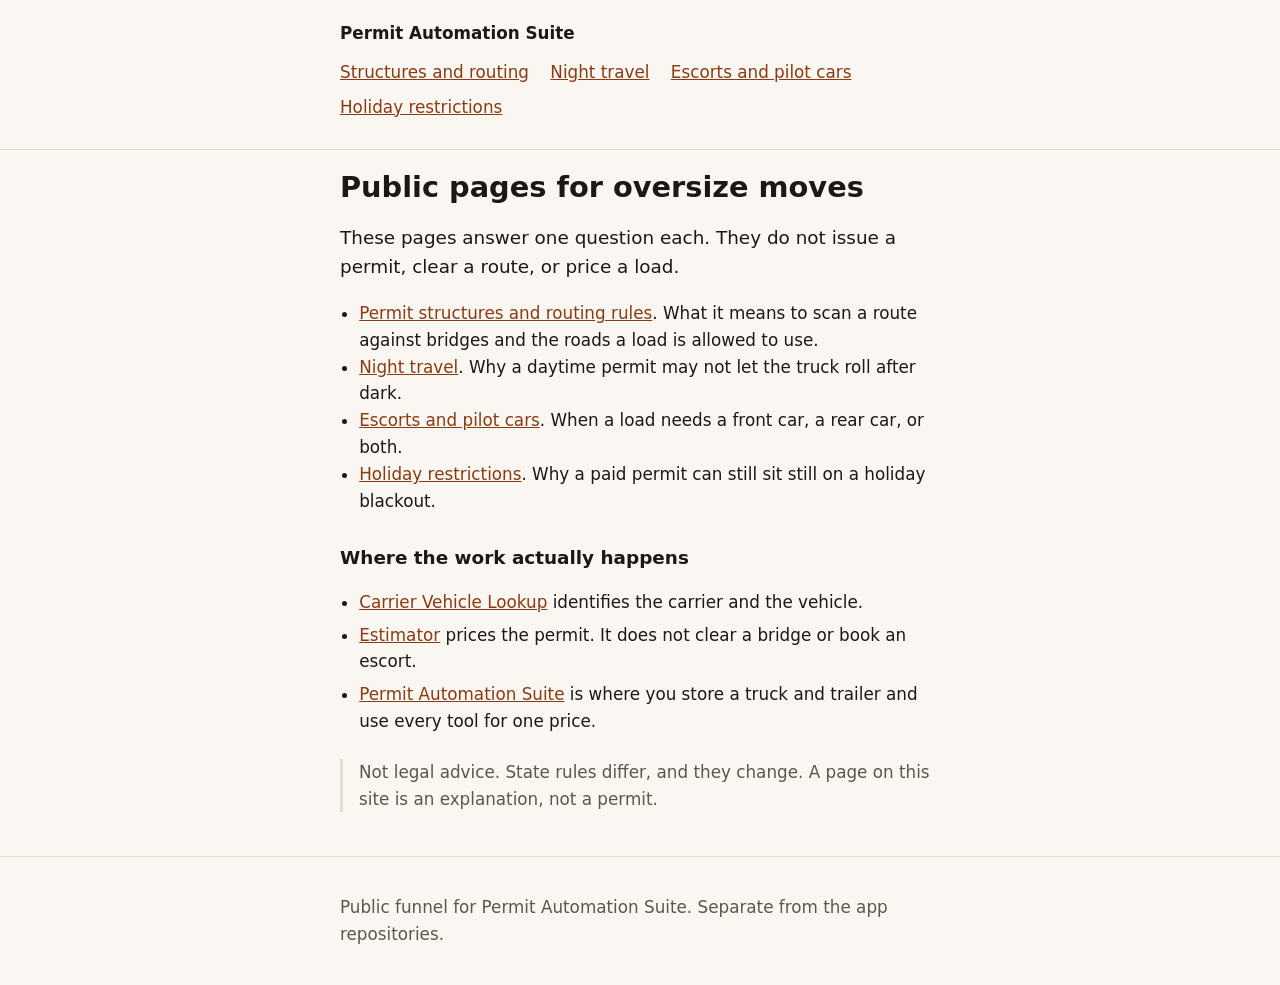
<file: index.html>
<!DOCTYPE html>
<html lang="en">
<head>
  <meta charset="utf-8">
  <meta name="viewport" content="width=device-width, initial-scale=1">
  <title>Permit Automation Suite public funnel</title>
  <meta name="description" content="Four short pages on oversize permit routing, night travel, pilot cars, and holiday restrictions, plus the two live tools and the main app.">
  <link rel="stylesheet" href="styles.css">
</head>
<body>
  <header class="site-header">
    <div class="wrap">
      <a class="brand" href="index.html">Permit Automation Suite</a>
      <nav aria-label="Lite pages">
        <a href="permit-structures/">Structures and routing</a>
        <a href="night-travel/">Night travel</a>
        <a href="escorts-and-pilot-cars/">Escorts and pilot cars</a>
        <a href="holiday-restrictions/">Holiday restrictions</a>
      </nav>
    </div>
  </header>
  <main class="wrap">
    <h1>Public pages for oversize moves</h1>
    <p class="lead">These pages answer one question each. They do not issue a permit, clear a route, or price a load.</p>
    <ul>
      <li><a href="permit-structures/">Permit structures and routing rules</a>. What it means to scan a route against bridges and the roads a load is allowed to use.</li>
      <li><a href="night-travel/">Night travel</a>. Why a daytime permit may not let the truck roll after dark.</li>
      <li><a href="escorts-and-pilot-cars/">Escorts and pilot cars</a>. When a load needs a front car, a rear car, or both.</li>
      <li><a href="holiday-restrictions/">Holiday restrictions</a>. Why a paid permit can still sit still on a holiday blackout.</li>
    </ul>
    <h2>Where the work actually happens</h2>
    <ul class="destinations">
      <li><a href="https://web-tau-blush-50.vercel.app/">Carrier Vehicle Lookup</a> identifies the carrier and the vehicle.</li>
      <li><a href="https://permit-automation-estimator.vercel.app/estimate">Estimator</a> prices the permit. It does not clear a bridge or book an escort.</li>
      <li><a href="https://permit-automation-suite.vercel.app/">Permit Automation Suite</a> is where you store a truck and trailer and use every tool for one price.</li>
    </ul>
    <p class="note">Not legal advice. State rules differ, and they change. A page on this site is an explanation, not a permit.</p>
  </main>
  <footer class="site-footer">
    <div class="wrap">
      <p>Public funnel for Permit Automation Suite. Separate from the app repositories.</p>
    </div>
  </footer>
</body>
</html>
</file>
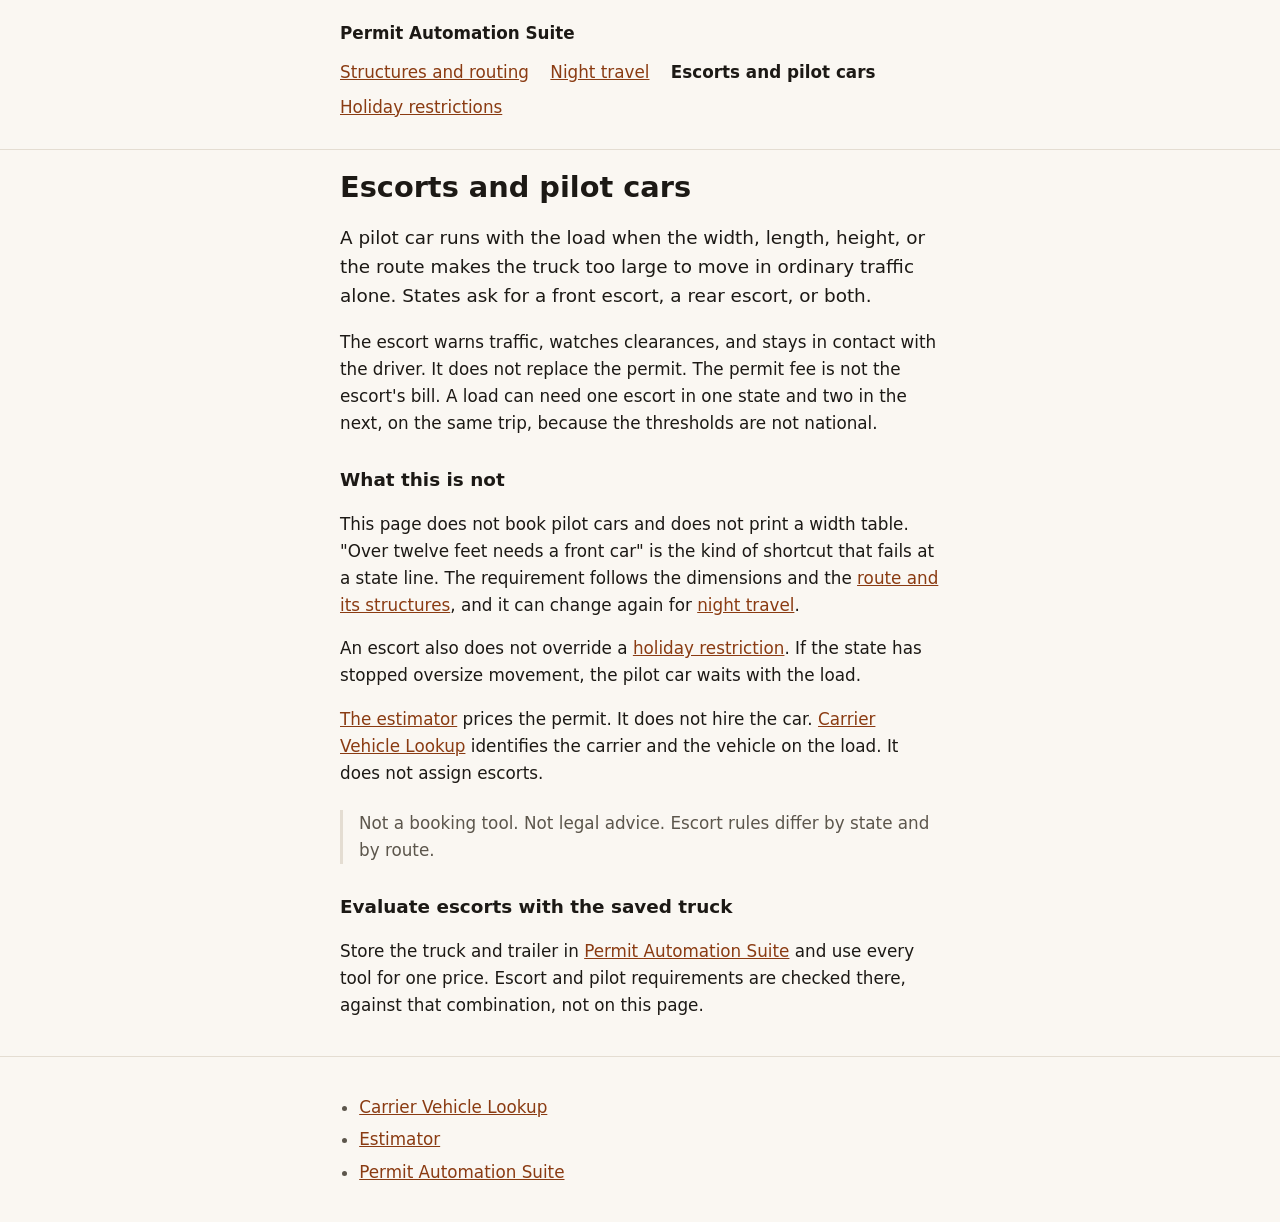
<file: escorts-and-pilot-cars/index.html>
<!DOCTYPE html>
<html lang="en">
<head>
  <meta charset="utf-8">
  <meta name="viewport" content="width=device-width, initial-scale=1">
  <title>Escorts and pilot cars for oversize loads</title>
  <meta name="description" content="Width, length, height, and the route can require a front escort, a rear escort, or both. This page explains pilot cars. It does not book them.">
  <link rel="stylesheet" href="../styles.css">
</head>
<body>
  <header class="site-header">
    <div class="wrap">
      <a class="brand" href="../index.html">Permit Automation Suite</a>
      <nav aria-label="Lite pages">
        <a href="../permit-structures/">Structures and routing</a>
        <a href="../night-travel/">Night travel</a>
        <a href="../escorts-and-pilot-cars/" aria-current="page">Escorts and pilot cars</a>
        <a href="../holiday-restrictions/">Holiday restrictions</a>
      </nav>
    </div>
  </header>
  <main class="wrap">
    <h1>Escorts and pilot cars</h1>
    <p class="lead">A pilot car runs with the load when the width, length, height, or the route makes the truck too large to move in ordinary traffic alone. States ask for a front escort, a rear escort, or both.</p>
    <p>The escort warns traffic, watches clearances, and stays in contact with the driver. It does not replace the permit. The permit fee is not the escort's bill. A load can need one escort in one state and two in the next, on the same trip, because the thresholds are not national.</p>
    <h2>What this is not</h2>
    <p>This page does not book pilot cars and does not print a width table. "Over twelve feet needs a front car" is the kind of shortcut that fails at a state line. The requirement follows the dimensions and the <a href="../permit-structures/">route and its structures</a>, and it can change again for <a href="../night-travel/">night travel</a>.</p>
    <p>An escort also does not override a <a href="../holiday-restrictions/">holiday restriction</a>. If the state has stopped oversize movement, the pilot car waits with the load.</p>
    <p><a href="https://permit-automation-estimator.vercel.app/estimate">The estimator</a> prices the permit. It does not hire the car. <a href="https://web-tau-blush-50.vercel.app/">Carrier Vehicle Lookup</a> identifies the carrier and the vehicle on the load. It does not assign escorts.</p>
    <p class="note">Not a booking tool. Not legal advice. Escort rules differ by state and by route.</p>
    <h2>Evaluate escorts with the saved truck</h2>
    <p>Store the truck and trailer in <a href="https://permit-automation-suite.vercel.app/">Permit Automation Suite</a> and use every tool for one price. Escort and pilot requirements are checked there, against that combination, not on this page.</p>
  </main>
  <footer class="site-footer">
    <div class="wrap">
      <ul class="destinations">
        <li><a href="https://web-tau-blush-50.vercel.app/">Carrier Vehicle Lookup</a></li>
        <li><a href="https://permit-automation-estimator.vercel.app/estimate">Estimator</a></li>
        <li><a href="https://permit-automation-suite.vercel.app/">Permit Automation Suite</a></li>
      </ul>
    </div>
  </footer>
</body>
</html>
</file>
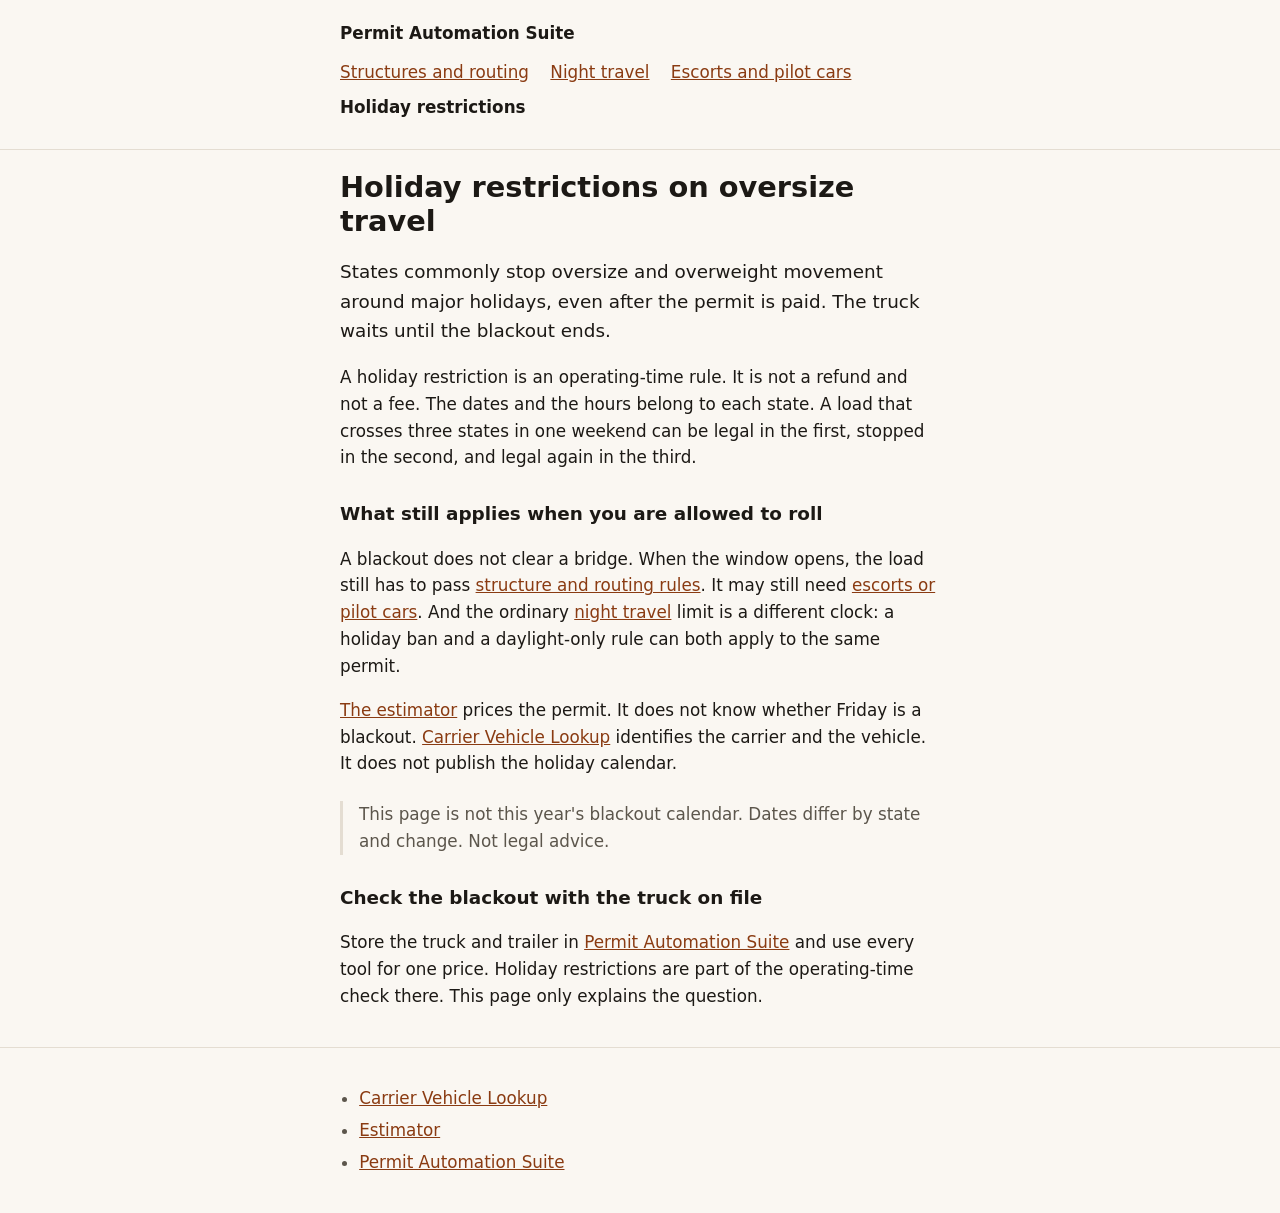
<file: holiday-restrictions/index.html>
<!DOCTYPE html>
<html lang="en">
<head>
  <meta charset="utf-8">
  <meta name="viewport" content="width=device-width, initial-scale=1">
  <title>Holiday restrictions on oversize travel</title>
  <meta name="description" content="States often stop oversize movement around major holidays, even after the permit is paid. This page explains the blackout. It is not a calendar.">
  <link rel="stylesheet" href="../styles.css">
</head>
<body>
  <header class="site-header">
    <div class="wrap">
      <a class="brand" href="../index.html">Permit Automation Suite</a>
      <nav aria-label="Lite pages">
        <a href="../permit-structures/">Structures and routing</a>
        <a href="../night-travel/">Night travel</a>
        <a href="../escorts-and-pilot-cars/">Escorts and pilot cars</a>
        <a href="../holiday-restrictions/" aria-current="page">Holiday restrictions</a>
      </nav>
    </div>
  </header>
  <main class="wrap">
    <h1>Holiday restrictions on oversize travel</h1>
    <p class="lead">States commonly stop oversize and overweight movement around major holidays, even after the permit is paid. The truck waits until the blackout ends.</p>
    <p>A holiday restriction is an operating-time rule. It is not a refund and not a fee. The dates and the hours belong to each state. A load that crosses three states in one weekend can be legal in the first, stopped in the second, and legal again in the third.</p>
    <h2>What still applies when you are allowed to roll</h2>
    <p>A blackout does not clear a bridge. When the window opens, the load still has to pass <a href="../permit-structures/">structure and routing rules</a>. It may still need <a href="../escorts-and-pilot-cars/">escorts or pilot cars</a>. And the ordinary <a href="../night-travel/">night travel</a> limit is a different clock: a holiday ban and a daylight-only rule can both apply to the same permit.</p>
    <p><a href="https://permit-automation-estimator.vercel.app/estimate">The estimator</a> prices the permit. It does not know whether Friday is a blackout. <a href="https://web-tau-blush-50.vercel.app/">Carrier Vehicle Lookup</a> identifies the carrier and the vehicle. It does not publish the holiday calendar.</p>
    <p class="note">This page is not this year's blackout calendar. Dates differ by state and change. Not legal advice.</p>
    <h2>Check the blackout with the truck on file</h2>
    <p>Store the truck and trailer in <a href="https://permit-automation-suite.vercel.app/">Permit Automation Suite</a> and use every tool for one price. Holiday restrictions are part of the operating-time check there. This page only explains the question.</p>
  </main>
  <footer class="site-footer">
    <div class="wrap">
      <ul class="destinations">
        <li><a href="https://web-tau-blush-50.vercel.app/">Carrier Vehicle Lookup</a></li>
        <li><a href="https://permit-automation-estimator.vercel.app/estimate">Estimator</a></li>
        <li><a href="https://permit-automation-suite.vercel.app/">Permit Automation Suite</a></li>
      </ul>
    </div>
  </footer>
</body>
</html>
</file>
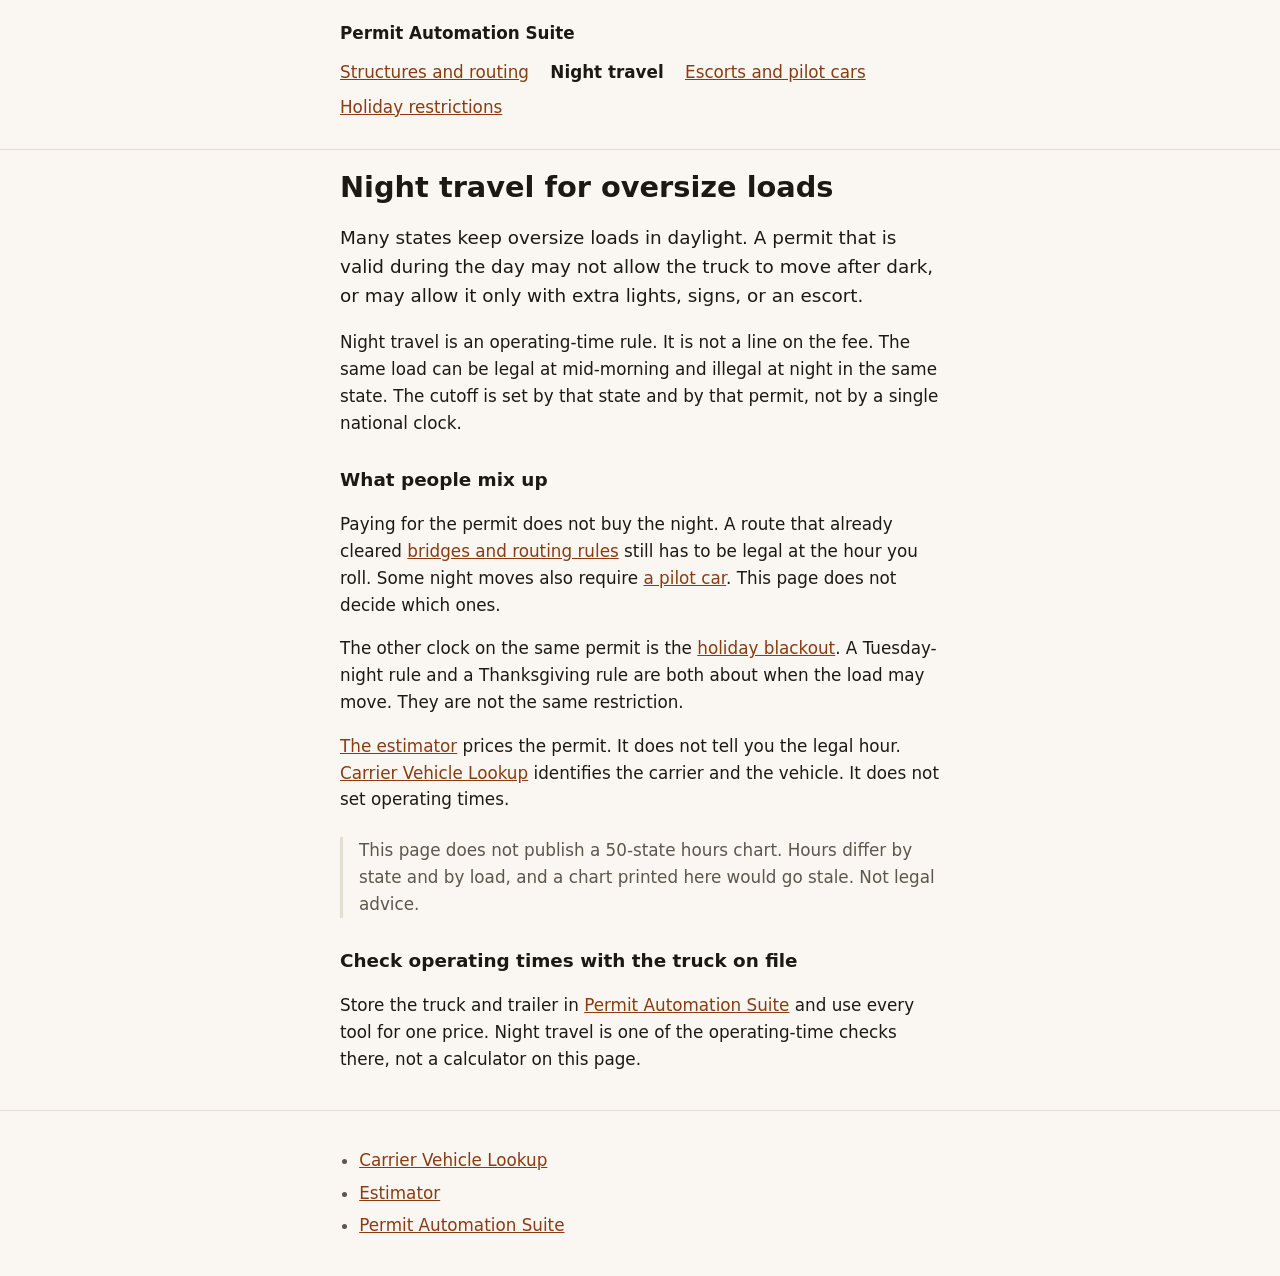
<file: night-travel/index.html>
<!DOCTYPE html>
<html lang="en">
<head>
  <meta charset="utf-8">
  <meta name="viewport" content="width=device-width, initial-scale=1">
  <title>Night travel for oversize loads</title>
  <meta name="description" content="Many states keep oversize loads in daylight. A permit valid by day may not allow movement after dark. This page explains that limit.">
  <link rel="stylesheet" href="../styles.css">
</head>
<body>
  <header class="site-header">
    <div class="wrap">
      <a class="brand" href="../index.html">Permit Automation Suite</a>
      <nav aria-label="Lite pages">
        <a href="../permit-structures/">Structures and routing</a>
        <a href="../night-travel/" aria-current="page">Night travel</a>
        <a href="../escorts-and-pilot-cars/">Escorts and pilot cars</a>
        <a href="../holiday-restrictions/">Holiday restrictions</a>
      </nav>
    </div>
  </header>
  <main class="wrap">
    <h1>Night travel for oversize loads</h1>
    <p class="lead">Many states keep oversize loads in daylight. A permit that is valid during the day may not allow the truck to move after dark, or may allow it only with extra lights, signs, or an escort.</p>
    <p>Night travel is an operating-time rule. It is not a line on the fee. The same load can be legal at mid-morning and illegal at night in the same state. The cutoff is set by that state and by that permit, not by a single national clock.</p>
    <h2>What people mix up</h2>
    <p>Paying for the permit does not buy the night. A route that already cleared <a href="../permit-structures/">bridges and routing rules</a> still has to be legal at the hour you roll. Some night moves also require <a href="../escorts-and-pilot-cars/">a pilot car</a>. This page does not decide which ones.</p>
    <p>The other clock on the same permit is the <a href="../holiday-restrictions/">holiday blackout</a>. A Tuesday-night rule and a Thanksgiving rule are both about when the load may move. They are not the same restriction.</p>
    <p><a href="https://permit-automation-estimator.vercel.app/estimate">The estimator</a> prices the permit. It does not tell you the legal hour. <a href="https://web-tau-blush-50.vercel.app/">Carrier Vehicle Lookup</a> identifies the carrier and the vehicle. It does not set operating times.</p>
    <p class="note">This page does not publish a 50-state hours chart. Hours differ by state and by load, and a chart printed here would go stale. Not legal advice.</p>
    <h2>Check operating times with the truck on file</h2>
    <p>Store the truck and trailer in <a href="https://permit-automation-suite.vercel.app/">Permit Automation Suite</a> and use every tool for one price. Night travel is one of the operating-time checks there, not a calculator on this page.</p>
  </main>
  <footer class="site-footer">
    <div class="wrap">
      <ul class="destinations">
        <li><a href="https://web-tau-blush-50.vercel.app/">Carrier Vehicle Lookup</a></li>
        <li><a href="https://permit-automation-estimator.vercel.app/estimate">Estimator</a></li>
        <li><a href="https://permit-automation-suite.vercel.app/">Permit Automation Suite</a></li>
      </ul>
    </div>
  </footer>
</body>
</html>
</file>
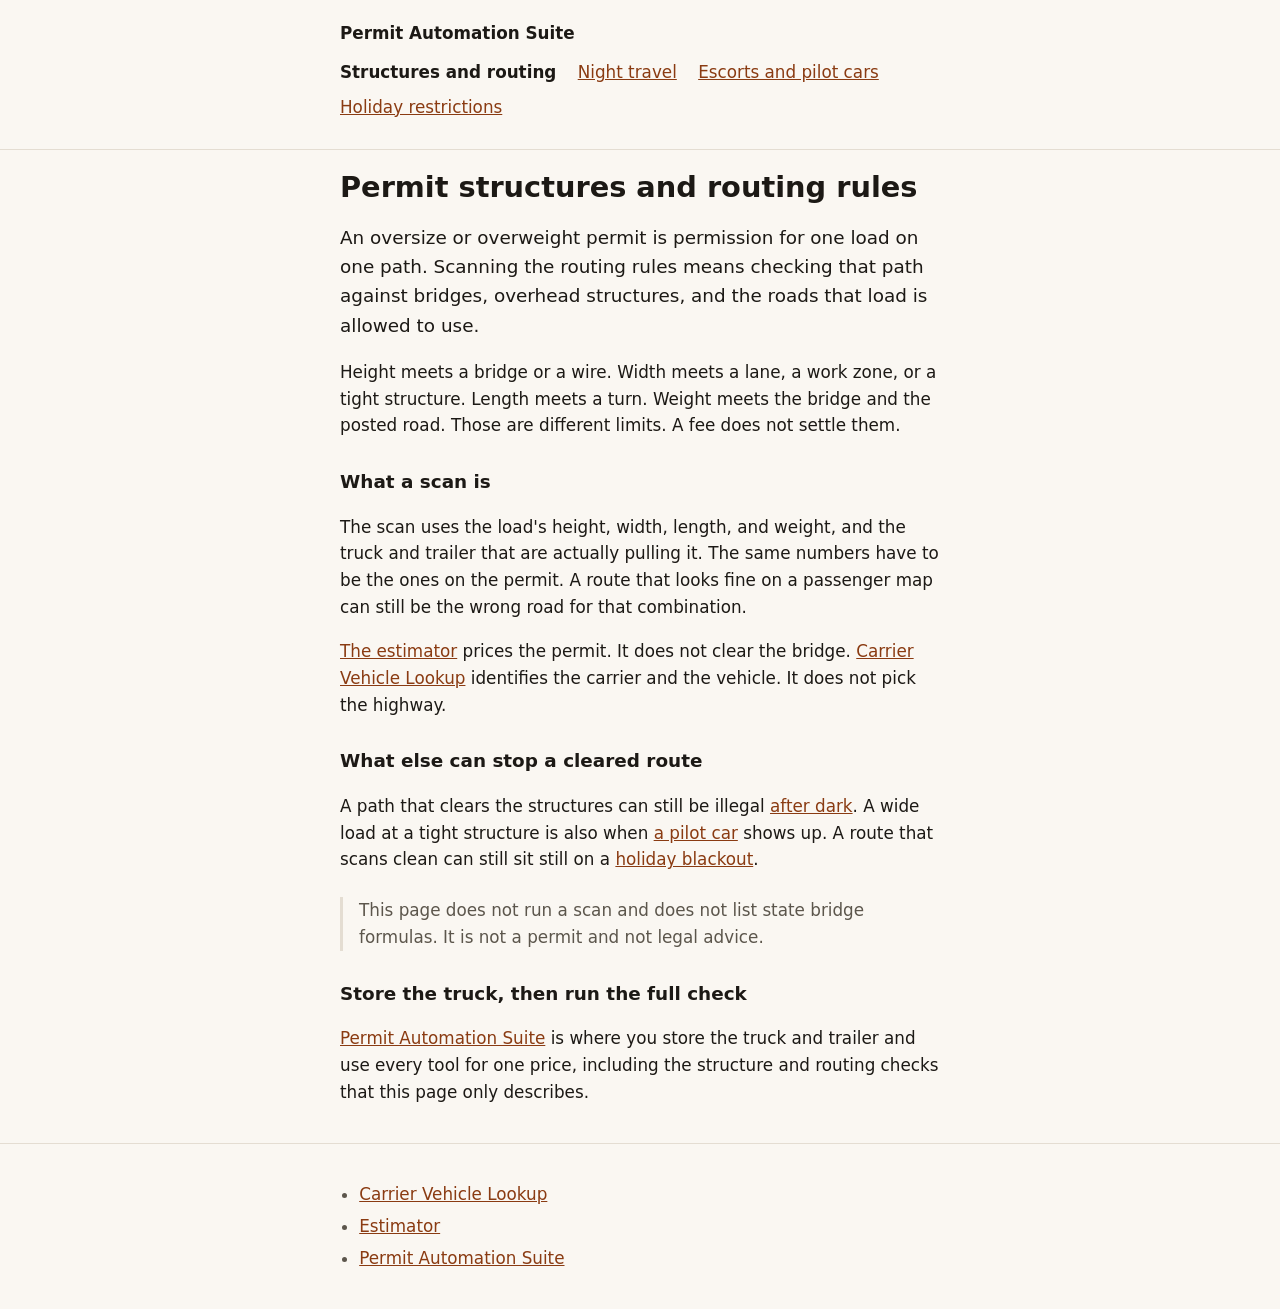
<file: permit-structures/index.html>
<!DOCTYPE html>
<html lang="en">
<head>
  <meta charset="utf-8">
  <meta name="viewport" content="width=device-width, initial-scale=1">
  <title>Permit structures and routing rules</title>
  <meta name="description" content="An oversize permit follows a route that has to clear bridges and state routing rules. This page explains that scan. It does not run one.">
  <link rel="stylesheet" href="../styles.css">
</head>
<body>
  <header class="site-header">
    <div class="wrap">
      <a class="brand" href="../index.html">Permit Automation Suite</a>
      <nav aria-label="Lite pages">
        <a href="../permit-structures/" aria-current="page">Structures and routing</a>
        <a href="../night-travel/">Night travel</a>
        <a href="../escorts-and-pilot-cars/">Escorts and pilot cars</a>
        <a href="../holiday-restrictions/">Holiday restrictions</a>
      </nav>
    </div>
  </header>
  <main class="wrap">
    <h1>Permit structures and routing rules</h1>
    <p class="lead">An oversize or overweight permit is permission for one load on one path. Scanning the routing rules means checking that path against bridges, overhead structures, and the roads that load is allowed to use.</p>
    <p>Height meets a bridge or a wire. Width meets a lane, a work zone, or a tight structure. Length meets a turn. Weight meets the bridge and the posted road. Those are different limits. A fee does not settle them.</p>
    <h2>What a scan is</h2>
    <p>The scan uses the load's height, width, length, and weight, and the truck and trailer that are actually pulling it. The same numbers have to be the ones on the permit. A route that looks fine on a passenger map can still be the wrong road for that combination.</p>
    <p><a href="https://permit-automation-estimator.vercel.app/estimate">The estimator</a> prices the permit. It does not clear the bridge. <a href="https://web-tau-blush-50.vercel.app/">Carrier Vehicle Lookup</a> identifies the carrier and the vehicle. It does not pick the highway.</p>
    <h2>What else can stop a cleared route</h2>
    <p>A path that clears the structures can still be illegal <a href="../night-travel/">after dark</a>. A wide load at a tight structure is also when <a href="../escorts-and-pilot-cars/">a pilot car</a> shows up. A route that scans clean can still sit still on a <a href="../holiday-restrictions/">holiday blackout</a>.</p>
    <p class="note">This page does not run a scan and does not list state bridge formulas. It is not a permit and not legal advice.</p>
    <h2>Store the truck, then run the full check</h2>
    <p><a href="https://permit-automation-suite.vercel.app/">Permit Automation Suite</a> is where you store the truck and trailer and use every tool for one price, including the structure and routing checks that this page only describes.</p>
  </main>
  <footer class="site-footer">
    <div class="wrap">
      <ul class="destinations">
        <li><a href="https://web-tau-blush-50.vercel.app/">Carrier Vehicle Lookup</a></li>
        <li><a href="https://permit-automation-estimator.vercel.app/estimate">Estimator</a></li>
        <li><a href="https://permit-automation-suite.vercel.app/">Permit Automation Suite</a></li>
      </ul>
    </div>
  </footer>
</body>
</html>
</file>
<file: styles.css>
:root {
  color-scheme: light;
  --ink: #1c1915;
  --muted: #5c564c;
  --line: #e4ddd2;
  --paper: #faf7f2;
  --accent: #8a3b12;
}

* { box-sizing: border-box; }

body {
  margin: 0;
  font: 1.05rem/1.6 system-ui, sans-serif;
  color: var(--ink);
  background: var(--paper);
}

a { color: var(--accent); }

.wrap {
  max-width: 40rem;
  margin: 0 auto;
  padding: 1.25rem;
}

.site-header {
  border-bottom: 1px solid var(--line);
}

.brand {
  display: inline-block;
  margin-bottom: 0.75rem;
  color: var(--ink);
  font-weight: 650;
  text-decoration: none;
}

nav a {
  display: inline-block;
  margin: 0 1rem 0.5rem 0;
}

nav a[aria-current="page"] {
  color: var(--ink);
  text-decoration: none;
  font-weight: 650;
}

h1 { font-size: 1.8rem; line-height: 1.2; margin: 0 0 1rem; }

h2 { font-size: 1.15rem; margin: 1.75rem 0 0.5rem; }

.lead { font-size: 1.15rem; }

.note {
  margin: 1.5rem 0;
  padding-left: 1rem;
  border-left: 3px solid var(--line);
  color: var(--muted);
}

.site-footer {
  border-top: 1px solid var(--line);
  color: var(--muted);
}

.site-footer ul, main ul { padding-left: 1.2rem; }

.destinations li { margin: 0.35rem 0; }
</file>
